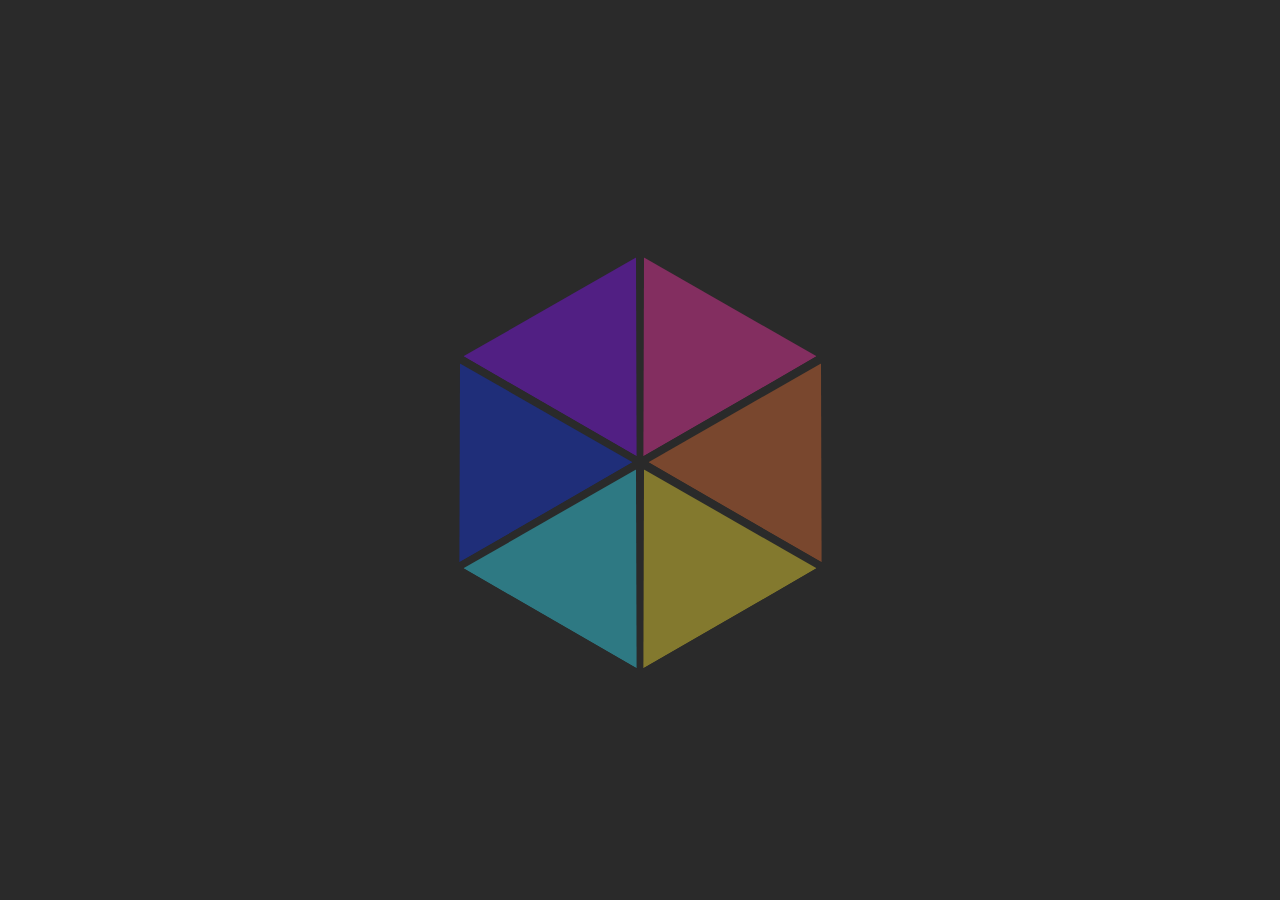
<file: index.html>
<!DOCTYPE html>
<html>
<head>
    <link rel="stylesheet" type="text/css" href="style.css" media="screen" />
    <script src="simon.js"></script>
</head>

<body>
    <ul>
        <li id="segment1" class="triangle-left" onclick="simon_says(this)"></li>
        <li id="segment2" class="triangle-right" onclick="simon_says(this)"></li>
        <li id="segment3" class="triangle-left" onclick="simon_says(this)"></li>
        <li id="segment4" class="triangle-right" onclick="simon_says(this)"></li>
        <li id="segment5" class="triangle-left" onclick="simon_says(this)"></li>
        <li id="segment6" class="triangle-right" onclick="simon_says(this)"></li>
    </ul>
</body>

</html>
</file>
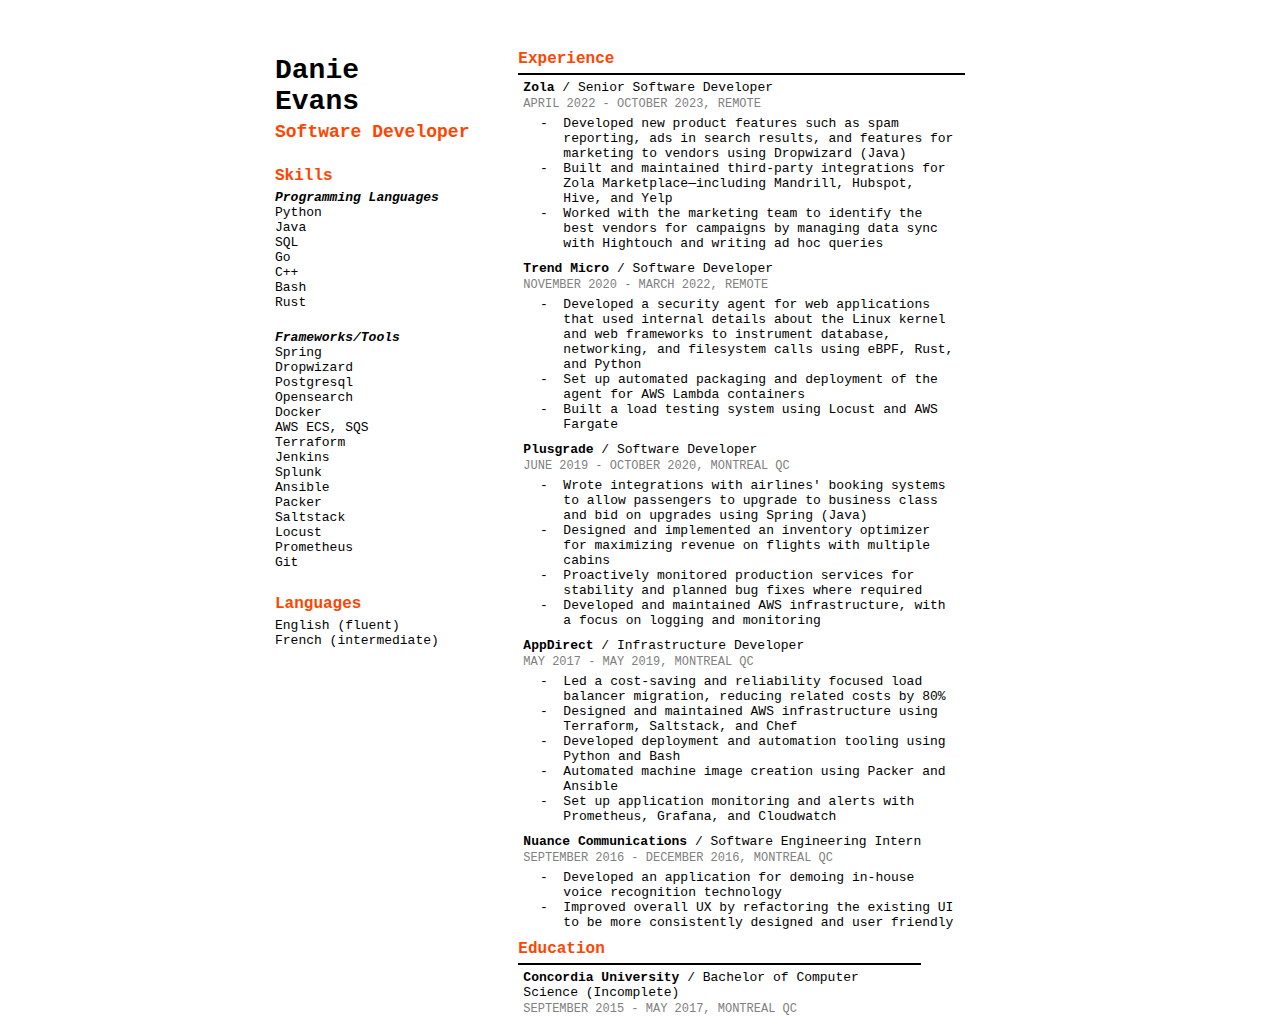
<file: cv/index.html>
<!DOCTYPE html>
<html>
<head>
    <link href="https://fonts.googleapis.com/css2?family=Inconsolata:wght@400;700&amp;display=swap" rel="stylesheet">
    <link rel="stylesheet" href="style.css">
</head>

<body>
    <div class="grid-container">
        <div>
            <div class="left-section">
                <p class="name">Danie<br>Evans</p>
                <p class="title">Software Developer</p>
            </div>
            <div class="left-section">
                <p class="heading">Skills</p>
                <p class="subheading">Programming Languages</p>
                <ul class="skills-list">
                    <li>Python</li>
                    <li>Java</li>
                    <li>SQL</li>
                    <li>Go</li>
                    <li>C++</li>
                    <li>Bash</li>
                    <li>Rust</li>
                </ul>
            </div>
            <div class="left-section">
                <p class="subheading">Frameworks/Tools</p>
                <ul class="skills-list">
                    <li>Spring</li>
                    <li>Dropwizard</li>
                    <li>Postgresql</li>
                    <li>Opensearch</li>
                    <li>Docker</li>
                    <li>AWS ECS, SQS</li>
                    <li>Terraform</li>
                    <li>Jenkins</li>
                    <li>Splunk</li>
                    <li>Ansible</li>
                    <li>Packer</li>
                    <li>Saltstack</li>
                    <li>Locust</li>
                    <li>Prometheus</li>
                    <li>Git</li>
                </ul>
            </div>
            <div class="left-section">
                <p class="heading">Languages</p>
                <ul class="skills-list">
                    <li>English (fluent)</li>
                    <li>French (intermediate)</li>
                </ul>
            </div>
        </div>
        <div>
            <p class="heading">Experience</p>
            <div class="bar"/>
            <div class="right-section">
                <p class="position"><b>Zola</b> / Senior Software Developer</p>
                <p class="position-duration">APRIL 2022 - OCTOBER 2023, REMOTE</p>
                <ul class="position-description-list">
                    <li>Developed new product features such as spam reporting, ads in search results, and features for marketing to vendors using Dropwizard (Java)</li>
                    <li>Built and maintained third-party integrations for Zola Marketplace—including Mandrill, Hubspot, Hive, and Yelp</li>
                    <li>Worked with the marketing team to identify the best vendors for campaigns by managing data sync with Hightouch and writing ad hoc queries</li>
                </ul>
            </div>
            <div class="right-section">
                <p class="position"><b>Trend Micro</b> / Software Developer</p>
                <p class="position-duration">NOVEMBER 2020 - MARCH 2022, REMOTE</p>
                <ul class="position-description-list">
                    <li>Developed a security agent for web applications that used internal details about the Linux kernel and web frameworks to instrument database, networking, and filesystem calls using eBPF, Rust, and Python</li>
                    <li>Set up automated packaging and deployment of the agent for AWS Lambda containers</li>
                    <li>Built a load testing system using Locust and AWS Fargate</li>
                </ul>
            </div>
            <div class="right-section">
                <p class="position"><b>Plusgrade</b> / Software Developer</p>
                <p class="position-duration">JUNE 2019 - OCTOBER 2020, MONTREAL QC</p>
                <ul class="position-description-list">
                    <li>Wrote integrations with airlines' booking systems to allow passengers to upgrade to business class and bid on upgrades using Spring (Java)</li>
                    <li>Designed and implemented an inventory optimizer for maximizing revenue on flights with multiple cabins</li>
                    <li>Proactively monitored production services for stability and planned bug fixes where required</li>
                    <li>Developed and maintained AWS infrastructure, with a focus on logging and monitoring</li>
                </ul>
            </div>
            <div class="right-section">
                <p class="position"><b>AppDirect</b> / Infrastructure Developer</p>
                <p class="position-duration">MAY 2017 - MAY 2019, MONTREAL QC</p>
                <ul class="position-description-list">
                    <li>Led a cost-saving and reliability focused load balancer migration, reducing related costs by 80%</li>
                    <li>Designed and maintained AWS infrastructure using Terraform, Saltstack, and Chef</li>
                    <li>Developed deployment and automation tooling using Python and Bash</li>
                    <li>Automated machine image creation using Packer and Ansible</li>
                    <li>Set up application monitoring and alerts with Prometheus, Grafana, and Cloudwatch</li>
                </ul>
            </div>
            <div class="right-section">
                <p class="position"><b>Nuance Communications</b> / Software Engineering Intern </p>
                <p class="position-duration">SEPTEMBER 2016 - DECEMBER 2016, MONTREAL QC</p>
                <ul class="position-description-list">
                    <li>Developed an application for demoing in-house voice recognition technology</li>
                    <li>Improved overall UX by refactoring the existing UI to be more consistently designed and user friendly</li>
                </ul>
            </div>
            <p class="heading">Education</p>
            <div class="bar" />
            <div class="right-section">
                <p class="position"><b>Concordia University</b> / Bachelor of Computer Science (Incomplete)</p>
                <p class="position-duration">SEPTEMBER 2015 - MAY 2017, MONTREAL QC</p>
            </div>
        </div>
    </div>
</body>
</file>
<file: style.css>
body {
  background-color: rgb(42, 42, 42);
}

ul {
  position: absolute;
  top: 50%;
  left: 50%;
  margin-top: -300px;
  margin-left: -300px;
  padding: 0;
  width: 600px;
  height: 600px;
}

ul li {
  list-style: none;
  position: absolute;
  width: 200px;
  height: 200px;
  margin: -100px;
  /* equilateral triangle */
  clip-path: polygon(86% 100%, 86% 0%, 0% 50%);

  transition: 0.75s;
  overflow: hidden;
  opacity: 0.5;
}

ul li:hover {
  opacity: 1;
}

/* ordered clockwise, starting at the top left */
#segment1 {
  top: 32.4%;
  left: 41%;
  background: rgb(120, 20, 220);
}

#segment2 {
  top: 32.4%;
  left: 59%;
  background: rgb(220, 50, 150);
}

#segment3 {
  top: 50%;
  left: 71.8%;
  background: rgb(200, 100, 50);
}

#segment4 {
  top: 67.6%;
  left: 59%;
  background: rgb(220, 200, 50);
}

#segment5 {
  top: 67.6%;
  left: 41%;
  background: rgb(50, 200, 220);
}

#segment6 {
  top: 50%;
  left: 28.4%;
  background: rgb(20, 50, 200);
}

/* <| */
.triangle-left {
  transform: rotate(120deg);
}

/* |> */
.triangle-right {
  transform: rotate(60deg);
}
</file>
<file: cv/style.css>
body {
    margin-top: 45px;
    margin-left: 45px;
    margin-right: 45px;
}

.grid-container {
    display: grid;
    grid-template-columns: 1fr 2fr;
    grid-gap: 5px;
    width: 750px;
    margin: auto;
    font-family: 'Courier New';
}
* { box-sizing: border-box; margin: 0; }

.name {
    font-weight: bold;
    font-size: 28px;
}

.title {
    color: orangered;
    font-weight: bold;
    font-size: 18px;
    margin-top: 5px;
}

.heading {
    color: orangered;
    font-weight: bold;
    margin-top: 5px;
    margin-bottom: 5px;
    font-size: 16px;
}

.bar {
    border-top: 2px solid black;
    margin-bottom: 5px;
    width: 90%
}

.subheading {
    text-align: left;
    font-style: italic;
    font-weight: bold;
    font-size: 13px;
}

.left-section {
    padding: 10px;
}

.right-section {
    padding: 5px;
}

.skills-list {
    list-style-type: none;
    text-align: left;
    margin: 0;
    padding: 0;
    font-size: 13px;
}

.position {
    font-size: 13px;
    margin-bottom: 2px;
}

.position-duration {
    color: grey;
    font-size: 12px;
}

.position-description-list {
    margin-top: 5px;
    list-style-type: "-  ";
    font-size: 13px;
}
</file>
